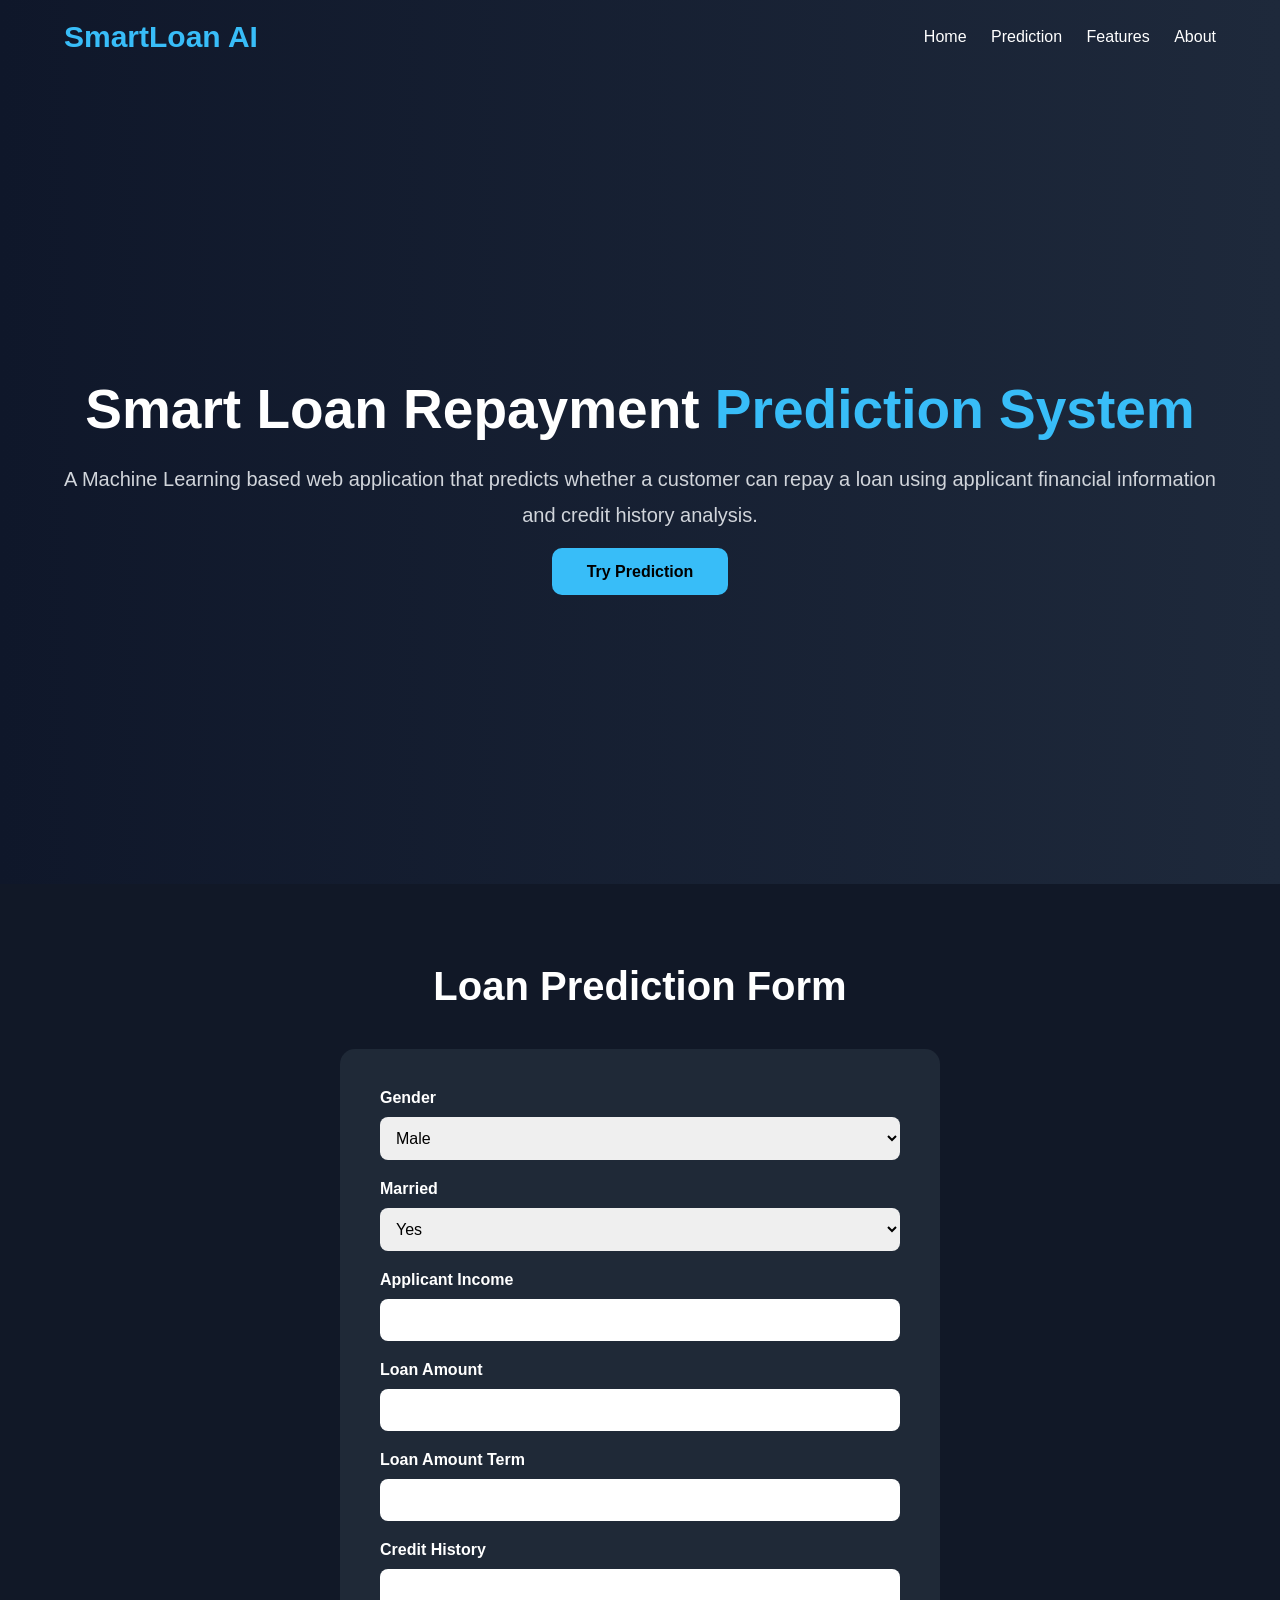
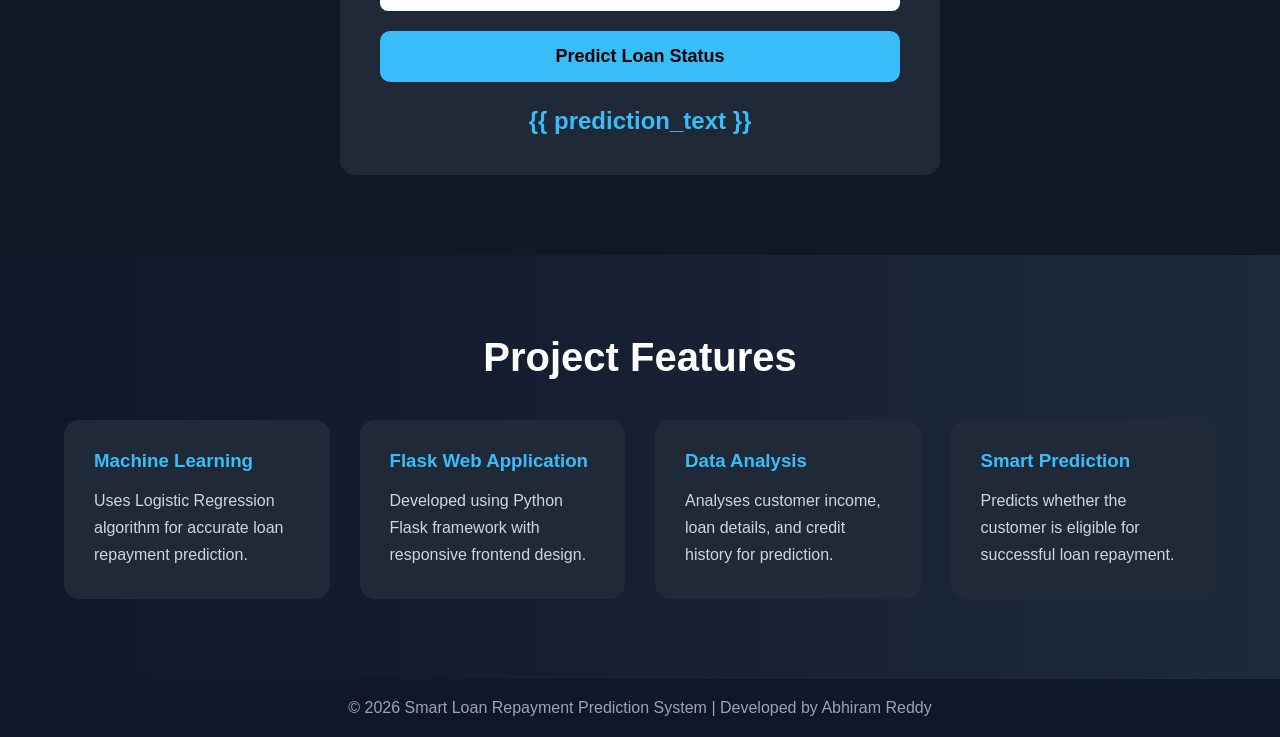
<file: templates/index.html>
<!DOCTYPE html>
<html lang="en">

<head>
    <meta charset="UTF-8">
    <meta name="viewport" content="width=device-width, initial-scale=1.0">

    <title>Smart Loan Repayment Prediction System</title>

    <style>

        *{
            margin:0;
            padding:0;
            box-sizing:border-box;
            font-family:Arial, sans-serif;
        }

        body{
            background:linear-gradient(to right,#0f172a,#1e293b);
            color:white;
        }

        .container{
            width:90%;
            max-width:1200px;
            margin:auto;
        }

        header{
            display:flex;
            justify-content:space-between;
            align-items:center;
            padding:20px 0;
        }

        .logo{
            font-size:30px;
            font-weight:bold;
            color:#38bdf8;
        }

        nav a{
            text-decoration:none;
            color:white;
            margin-left:20px;
            transition:0.3s;
        }

        nav a:hover{
            color:#38bdf8;
        }

        .hero{
            min-height:90vh;
            display:flex;
            justify-content:center;
            align-items:center;
            text-align:center;
        }

        .hero-content h1{
            font-size:55px;
            margin-bottom:20px;
        }

        .hero-content span{
            color:#38bdf8;
        }

        .hero-content p{
            font-size:20px;
            color:#d1d5db;
            line-height:1.8;
            margin-bottom:30px;
        }

        .btn{
            padding:15px 35px;
            background:#38bdf8;
            color:black;
            text-decoration:none;
            border-radius:10px;
            font-weight:bold;
            transition:0.3s;
        }

        .btn:hover{
            background:white;
        }

        .prediction-section{
            background:#111827;
            padding:80px 0;
        }

        .section-title{
            text-align:center;
            font-size:40px;
            margin-bottom:40px;
        }

        .form-container{
            width:100%;
            max-width:600px;
            margin:auto;
            background:#1f2937;
            padding:40px;
            border-radius:15px;
        }

        .form-group{
            margin-bottom:20px;
        }

        label{
            display:block;
            margin-bottom:10px;
            font-weight:bold;
        }

        input, select{
            width:100%;
            padding:12px;
            border:none;
            border-radius:8px;
            font-size:16px;
        }

        button{
            width:100%;
            padding:15px;
            background:#38bdf8;
            border:none;
            border-radius:10px;
            font-size:18px;
            font-weight:bold;
            cursor:pointer;
            transition:0.3s;
        }

        button:hover{
            background:white;
        }

        .prediction-result{
            text-align:center;
            margin-top:25px;
            font-size:24px;
            color:#38bdf8;
            font-weight:bold;
        }

        .features{
            padding:80px 0;
        }

        .cards{
            display:grid;
            grid-template-columns:repeat(auto-fit,minmax(250px,1fr));
            gap:30px;
        }

        .card{
            background:#1f2937;
            padding:30px;
            border-radius:15px;
            transition:0.3s;
        }

        .card:hover{
            transform:translateY(-10px);
        }

        .card h3{
            margin-bottom:15px;
            color:#38bdf8;
        }

        .card p{
            color:#d1d5db;
            line-height:1.7;
        }

        footer{
            text-align:center;
            padding:20px;
            background:#0f172a;
            color:#9ca3af;
        }

    </style>
</head>

<body>

    <div class="container">

        <header>

            <div class="logo">
                SmartLoan AI
            </div>

            <nav>
                <a href="#">Home</a>
                <a href="#">Prediction</a>
                <a href="#">Features</a>
                <a href="#">About</a>
            </nav>

        </header>

        <section class="hero">

            <div class="hero-content">

                <h1>
                    Smart Loan Repayment
                    <span>Prediction System</span>
                </h1>

                <p>
                    A Machine Learning based web application that predicts
                    whether a customer can repay a loan using applicant
                    financial information and credit history analysis.
                </p>

                <a href="#prediction" class="btn">
                    Try Prediction
                </a>

            </div>

        </section>

    </div>

    <section class="prediction-section" id="prediction">

        <div class="container">

            <h2 class="section-title">
                Loan Prediction Form
            </h2>

            <div class="form-container">

                <form action="/predict" method="POST">

                    <div class="form-group">
                        <label>Gender</label>

                        <select name="Gender">
                            <option value="Male">Male</option>
                            <option value="Female">Female</option>
                        </select>
                    </div>

                    <div class="form-group">
                        <label>Married</label>

                        <select name="Married">
                            <option value="Yes">Yes</option>
                            <option value="No">No</option>
                        </select>
                    </div>

                    <div class="form-group">
                        <label>Applicant Income</label>

                        <input type="number"
                               name="ApplicantIncome"
                               required>
                    </div>

                    <div class="form-group">
                        <label>Loan Amount</label>

                        <input type="number"
                               name="LoanAmount"
                               required>
                    </div>

                    <div class="form-group">
                        <label>Loan Amount Term</label>

                        <input type="number"
                               name="Loan_Amount_Term"
                               required>
                    </div>

                    <div class="form-group">
                        <label>Credit History</label>

                        <input type="number"
                               name="Credit_History"
                               required>
                    </div>

                    <button type="submit">
                        Predict Loan Status
                    </button>

                </form>

                <div class="prediction-result">
                    {{ prediction_text }}
                </div>

            </div>

        </div>

    </section>

    <section class="features">

        <div class="container">

            <h2 class="section-title">
                Project Features
            </h2>

            <div class="cards">

                <div class="card">
                    <h3>Machine Learning</h3>

                    <p>
                        Uses Logistic Regression algorithm for
                        accurate loan repayment prediction.
                    </p>
                </div>

                <div class="card">
                    <h3>Flask Web Application</h3>

                    <p>
                        Developed using Python Flask framework
                        with responsive frontend design.
                    </p>
                </div>

                <div class="card">
                    <h3>Data Analysis</h3>

                    <p>
                        Analyses customer income, loan details,
                        and credit history for prediction.
                    </p>
                </div>

                <div class="card">
                    <h3>Smart Prediction</h3>

                    <p>
                        Predicts whether the customer is eligible
                        for successful loan repayment.
                    </p>
                </div>

            </div>

        </div>

    </section>

    <footer>
        © 2026 Smart Loan Repayment Prediction System | Developed by Abhiram Reddy
    </footer>

</body>

</html>
</file>
